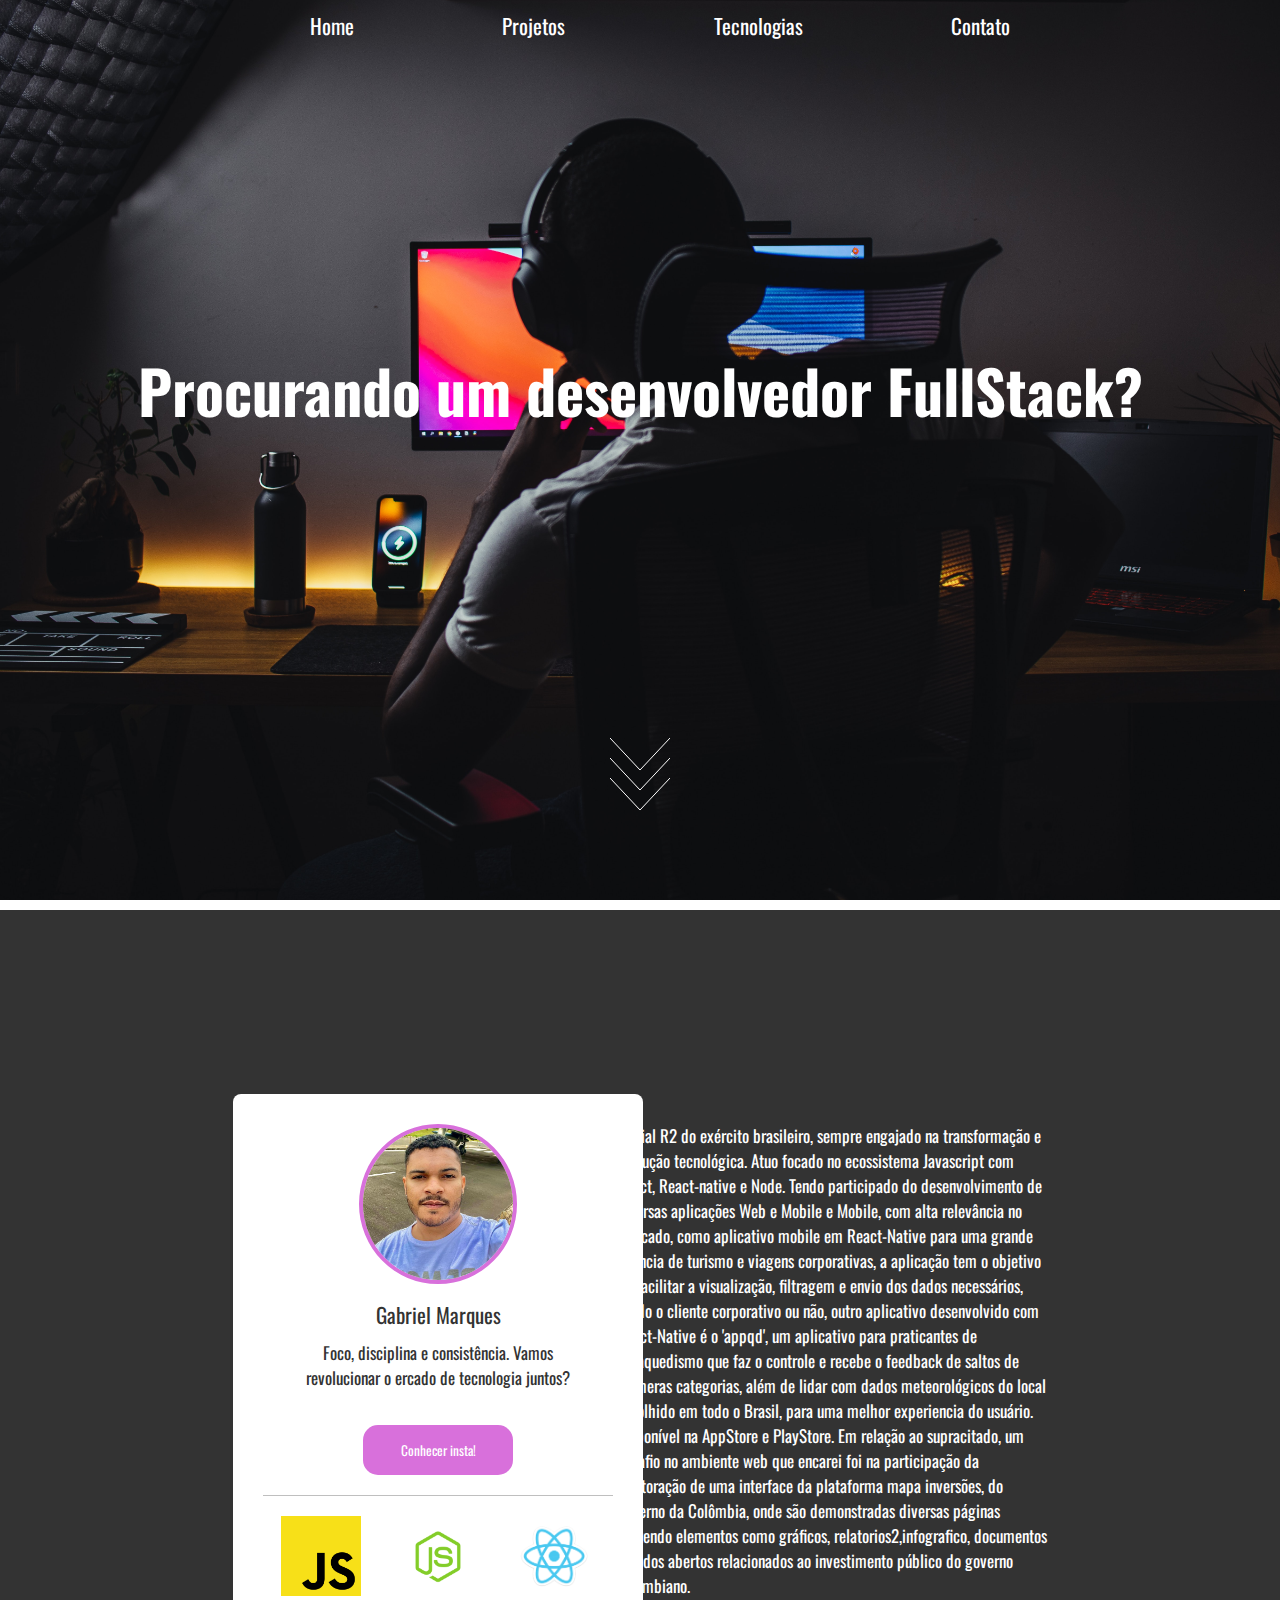
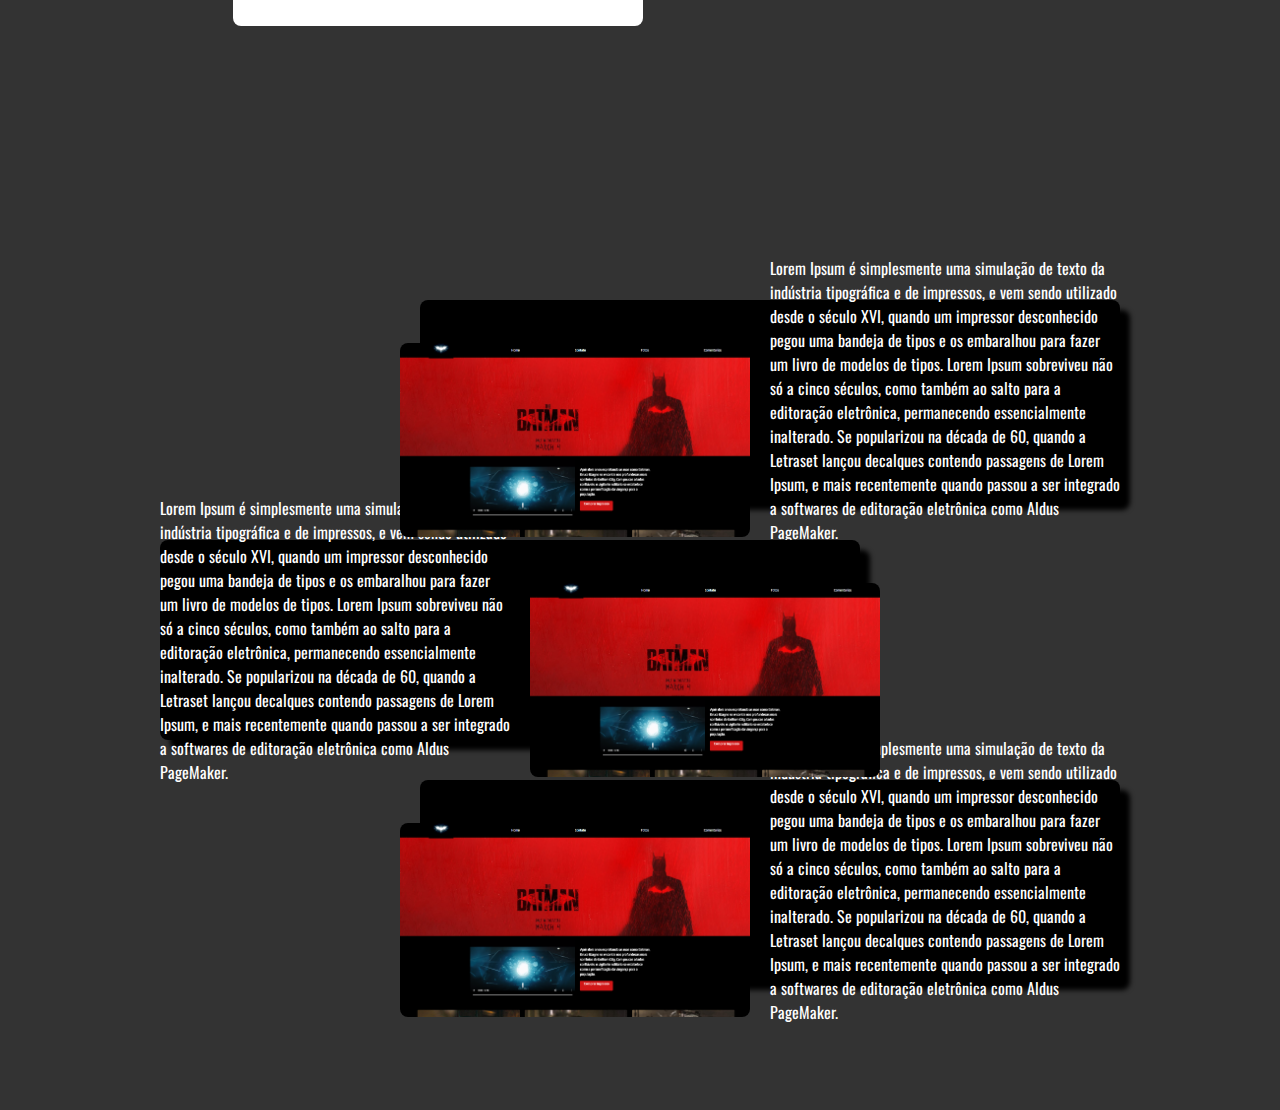
<file: index.html>
<!DOCTYPE html>
<html lang="en">
<head>
    <meta charset="UTF-8">
    <meta http-equiv="X-UA-Compatible" content="IE=edge">
    <meta name="viewport" content="width=device-width, initial-scale=1.0">
    <title>Gabriel Pereira Marques</title>
    <link rel="stylesheet" href="./style.css">
</head>
<body>
    <div class="hero-container">
        <header>
            <nav>
                <ul>
                    <li>Home</li>
                    <li>Projetos</li>
                    <li>Tecnologias</li>
                    <li>Contato</li>
                </ul>
            </nav>
        </header>
        <h1>Procurando um desenvolvedor FullStack?</h1>
        <svg class="arrows">
            <path class="a1" d="M0 0 L30 32 L60 0"></path>
            <path class="a2" d="M0 20 L30 52 L60 20"></path>
            <path class="a3" d="M0 40 L30 72 L60 40"></path>
        </svg>
    </div>
    <div class="content-container">
        <div class="profile-container">
            <div class="profile-content">
                <div class="profile-card">
                    <img class="profile-image" src="./image.png">
                    <span class="name-text">Gabriel Marques</span>
                    <span class="profile-text">
                        Foco, disciplina e consistência.
                        Vamos revolucionar o ercado de tecnologia juntos?
                    </span>
                    <a href="https://www.instagram.com/gabriel_marquess__/#" target="blank">
                        <button class="profile-button">
                            Conhecer insta!
                        </button>
                    </a>
                    <div class="divider"></div>
                    <div class="icons-container">
                        <img class="icon-item" src="./js.png" />
                        <img class="icon-item" src="./node.png" />
                        <img class="icon-item" src="./react.png" />
                    </div>
                </div>
            </div>
            <p class="profile-sinopse">
                Oficial R2 do exército brasileiro, sempre engajado na transformação e evolução tecnológica. Atuo focado no ecossistema Javascript com React, React-native e Node. Tendo participado do desenvolvimento de diversas aplicações Web e Mobile e Mobile, com alta relevância no mercado, como aplicativo mobile em React-Native para uma grande agencia de turismo e viagens corporativas, a aplicação tem o objetivo de facilitar a visualização, filtragem e envio dos dados necessários, sendo o cliente corporativo ou não, outro aplicativo desenvolvido com React-Native é o 'appqd', um aplicativo para praticantes de paraquedismo que faz o controle e recebe o feedback de saltos de inúmeras categorias, além de lidar com dados meteorológicos do local escolhido em todo o Brasil, para uma melhor experiencia do usuário. Disponível na AppStore e PlayStore. Em relação ao supracitado, um desafio no ambiente web que encarei foi na participação da refatoração de uma interface da plataforma mapa inversões, do governo da Colômbia, onde são demonstradas diversas páginas contendo elementos como gráficos, relatorios2,infografico, documentos e dados abertos relacionados ao investimento público do governo colombiano.
            </p>
        </div>
    </div>

    <div class="content-container">
        <div class="project-container">
            <div class="project-content">

                <div class="position-container right">
                    <div class="project-card">
                        <image class="project-image" src="./batman.png" />
                        <p class="project-text">
                            Lorem Ipsum é simplesmente uma simulação de texto da indústria tipográfica e de impressos, e vem sendo utilizado desde o século XVI, quando um impressor desconhecido pegou uma bandeja de tipos e os embaralhou para fazer um livro de modelos de tipos. Lorem Ipsum sobreviveu não só a cinco séculos, como também ao salto para a editoração eletrônica, permanecendo essencialmente inalterado. Se popularizou na década de 60, quando a Letraset lançou decalques contendo passagens de Lorem Ipsum, e mais recentemente quando passou a ser integrado a softwares de editoração eletrônica como Aldus PageMaker.
                        </p>
                    </div>
                </div>

                <div class="position-container left">
                    <div class="project-card card-reverse">
                        <image class="project-image image-reverse" src="./batman.png" />
                            <p class="project-text">
                            Lorem Ipsum é simplesmente uma simulação de texto da indústria tipográfica e de impressos, e vem sendo utilizado desde o século XVI, quando um impressor desconhecido pegou uma bandeja de tipos e os embaralhou para fazer um livro de modelos de tipos. Lorem Ipsum sobreviveu não só a cinco séculos, como também ao salto para a editoração eletrônica, permanecendo essencialmente inalterado. Se popularizou na década de 60, quando a Letraset lançou decalques contendo passagens de Lorem Ipsum, e mais recentemente quando passou a ser integrado a softwares de editoração eletrônica como Aldus PageMaker.
                            </p>
                    </div>
                </div>

                <div class="position-container right">
                    <div class="project-card">
                        <image class="project-image" src="./batman.png" />
                        <p class="project-text">
                            Lorem Ipsum é simplesmente uma simulação de texto da indústria tipográfica e de impressos, e vem sendo utilizado desde o século XVI, quando um impressor desconhecido pegou uma bandeja de tipos e os embaralhou para fazer um livro de modelos de tipos. Lorem Ipsum sobreviveu não só a cinco séculos, como também ao salto para a editoração eletrônica, permanecendo essencialmente inalterado. Se popularizou na década de 60, quando a Letraset lançou decalques contendo passagens de Lorem Ipsum, e mais recentemente quando passou a ser integrado a softwares de editoração eletrônica como Aldus PageMaker.
                        </p>
                    </div>
                </div>
            </div>
        </div>
    </div>
</body>
</html>
</file>
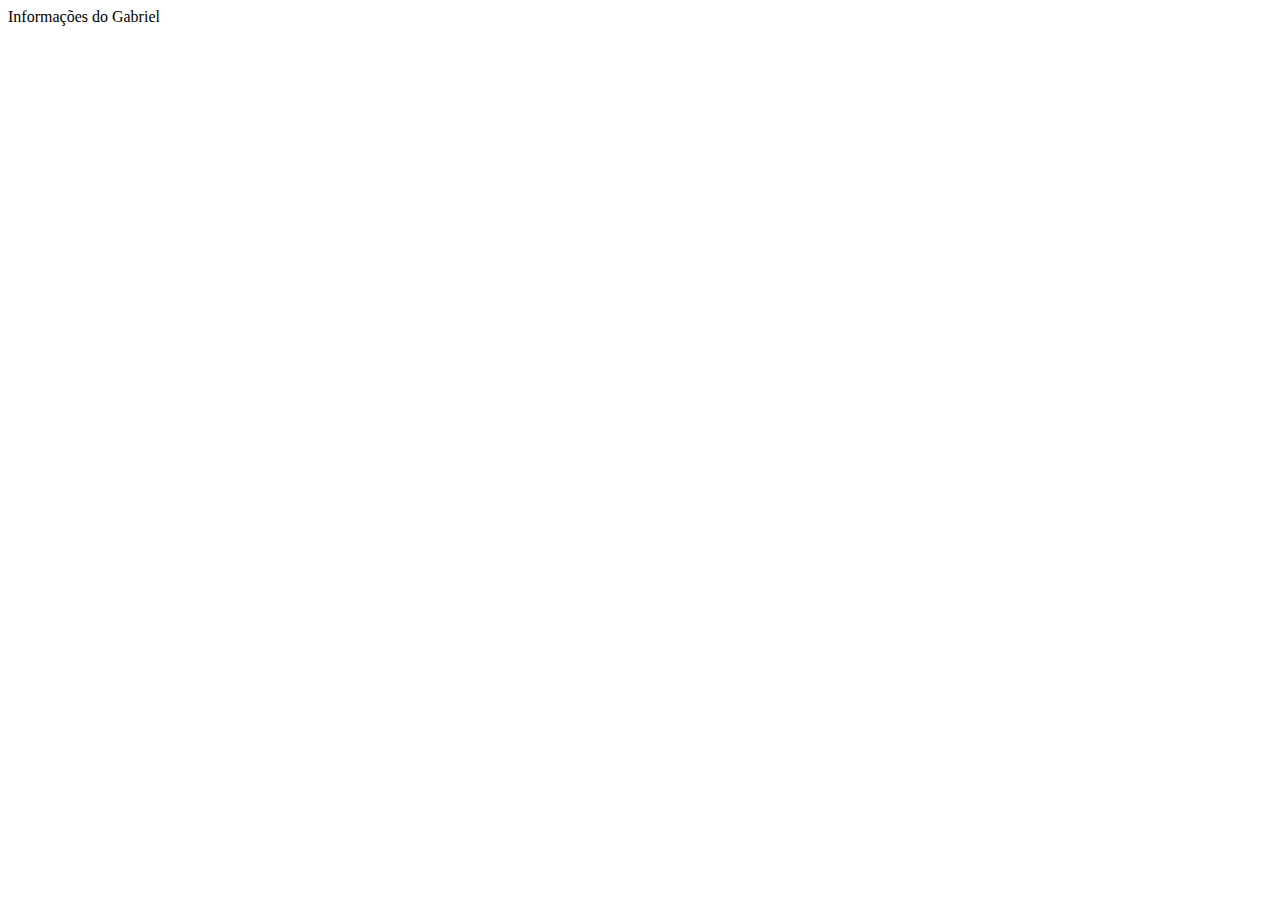
<file: screen.html>
<!DOCTYPE html>
<html lang="en">
<head>
    <meta charset="UTF-8">
    <meta name="viewport" content="width=device-width, initial-scale=1.0">
    <title>Document</title>
</head>
<body>
    Informações do Gabriel
</body>
</html>
</file>
<file: style.css>
@import url('https://fonts.googleapis.com/css2?family=Oswald:wght@300;400&family=Poppins:wght@300;400;500&display=swap');

* {
    margin: 0;
}

.hero-container {
    height: 100vh;
    display: flex;
    flex-direction: column;
    align-items: center;
    justify-content: space-between;
    background-image: url('./nubelson-fernandes-iE71-TMrrkE-unsplash.jpg');
    background-attachment: fixed;
    background-position: center;
    background-repeat: no-repeat;
    background-size: cover;
    padding-top: 10px;
}

h1 {
    font-family: 'Oswald', sans-serif;
    color: #ffff;
    font-size: 60px;
}

nav {
    width: 50%;
}

ul {
    display: flex;
    justify-content: space-between;
    list-style: none;
    width: 700px;
}

li {
    font-family: 'Oswald', sans-serif;
    font-size: 21px;
    color: #fff;
    cursor: pointer;
}

li:hover {
    color: #D870DB;
}

.arrows {
    width: 60px;
    height: 172px;
    bottom: 20px;
}

.arrows path {
    stroke: #fff;
    fill: transparent;
    stroke-width: 1px;
    animation: arrow 2s infinite;
    -webkit-animation: arrow 2s infinite;
}

@keyframes arrow
{
0% {opacity: 0;}
40% {opacity: 1;}
80% {opacity: 0;}
100% {opacity: 0;}
}

@-webkit-keyframes arrow
{
0% {opacity: 0;}
40% {opacity: 1;}
80% {opacity: 0;}
100% {opacity: 0;}
}

.arrows path.a1 {
    animation-delay: -1s;
    -webkit-animation-delay: -1s;
}

.arrows path.a2 {
    animation-delay: -0.5s;
    -webkit-animation-delay: -0.5s;
}

.arrows path.a3 {
    animation-delay: 0s;
    -webkit-animation-delay: 0s;
}

.content-container {
    height: 100vh;
    background-color: #333;
}

.profile-container {
    color: #333;
    height: 100%;
    display: flex;
    align-items: center;
    justify-content: center;
    background-image: url('./akin-cakiner-xKBmqz66gEs-unsplash-scaled.png');
    background-attachment: fixed;
    background-position: center;
    background-repeat: no-repeat;
    background-size: cover;
}

.profile-content {
    width: 30%;
}

.profile-card {
    display: flex;
    flex-direction: column;
    align-items: center;
    width: 350px;
    background: #fff;
    padding: 30px;
    border-radius: 8px;
}

.profile-image {
    width: 150px;
    height: auto;
    border-radius: 50%;
    border: 4px solid #D870DB;
}

.name-text {
    font-family: 'Oswald', sans-serif;
    font-size: 21px;
    margin-top: 15px;
}

.profile-text {
    font-family: 'Oswald', sans-serif;
    font-size: 17px;
    text-align: center;
    width: 80%;
    margin-top: 10px;
}

.profile-button {
    width: 150px;
    height: 50px;
    border-radius: 15px;
    border: none;
    background-color: #D870DB;
    color: #fff;
    font-family: 'Oswald', sans-serif;
    margin-top: 35px;
    cursor: pointer;
}

.divider {
    width: 100%;
    border-top: .5px solid #bfbfbf;
    margin: 20px 0;
}

.icons-container {
    display: flex;
    width: 100%;
    justify-content: space-around;
}

.icon-item {
    width: 80px;
    height: auto;
}

.profile-sinopse {
    width: 430px;
    font-family: 'Oswald', sans-serif;
    color: #fff;
    font-size: 17px;
}










.project-container {
    width: 100%;
    height: 100%;
    display: flex;
    justify-content: center;
    align-items: center;
    background-image: url(./New\ Zero-Day\ Exploit\ Can\ Completely\ Brick\ Your\ Mac.jpg);
    background-attachment: fixed;
    background-position: center;
    background-repeat: no-repeat;
    background-size: cover;
}

.project-content {
    width: 75%;
    height: 80%;
    display: grid;
    grid-template-rows: repeat(1fr, 3);
}

.position-container {
    width: 100%;
    display: flex;
}

.right {
    justify-content: flex-end;
}

.left {
    justify-content: flex-start;
}

.project-card {
    width: 700px;
    height: 200px;
    background-color: black;
    box-shadow: 10px 10px 5px black;
    border-radius: 8px;
    display: flex;
    align-items: center;
}

.card-reverse {
    flex-direction: row-reverse;
}

.project-image {
    width: 350px;
    height: auto;
    position: relative;
    border-radius: 8px;
    right: 20px;
    top: 40px;
}

.image-reverse {
    left: 20px;
}

.project-text {
    color: white;
    font-family: 'Oswald', sans-serif;
}
</file>
